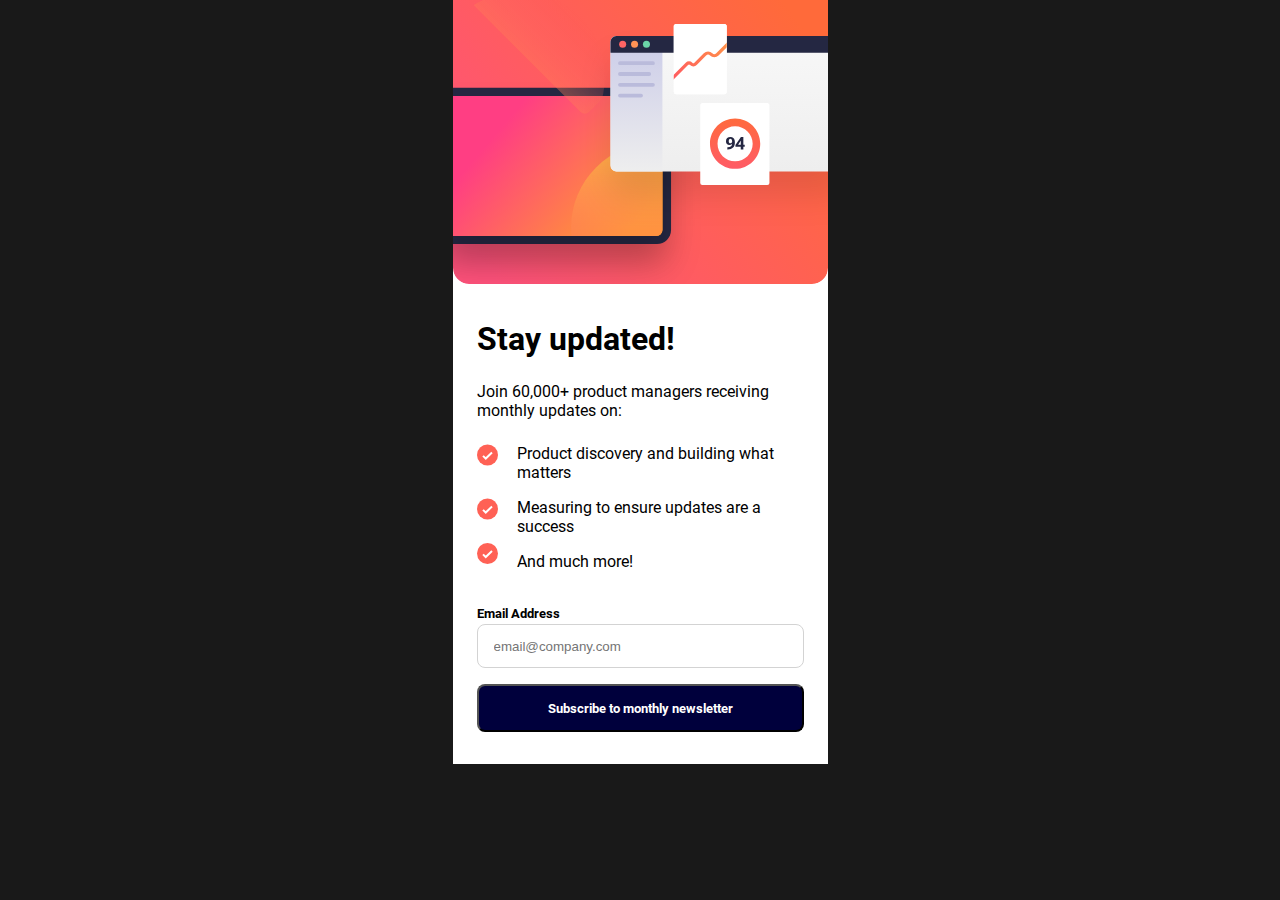
<file: newsletter-sign-up-with-success-message-main/index.html>
<!DOCTYPE html>
<html lang="en">
<head>
  <meta charset="UTF-8">
  <meta name="viewport" content="width=device-width, initial-scale=1.0"> <!-- displays site properly based on user's device -->

  <link rel="icon" type="image/png" sizes="32x32" href="./assets/images/favicon-32x32.png">
  <link rel="stylesheet" href="style.css">
  
  <title>News Letter Form</title>

</head>
<body>
  <main>
    <div class="ill-sign-in">
      <img src="./assets/images/illustration-sign-up-mobile.svg" alt="sign-in">
    </div> 
    <div class="content">
      <div class="stay-up">
        <p>Stay updated!</p>
      </div>
      <div class="join">
        <p>Join 60,000+ product managers receiving monthly updates on:</p>
      </div>
      <div class="features-list">
        <div class="feature">
          <img src="./assets/images/icon-list.svg"/>
          <p>Product discovery and building what matters</p>
        </div>
        <div class="feature">
          <img src="./assets/images/icon-list.svg"/>
          <p>Measuring to ensure updates are a success</p>
        </div>
        <div class="feature">
          <img src="./assets/images/icon-list.svg"/>
          <p>And much more!</p>
        </div>
      </div>
      <form class="form">
        <div class="email-input">
          <label for="e-input">Email Address</label>
          <input id="e-input" placeholder="email@company.com" value="" type="email"/>
        </div>
        <input type="submit" value="Subscribe to monthly newsletter">
      </form>
    </div>
  </main>
</body>
</html>
</file>
<file: newsletter-sign-up-with-success-message-main/style.css>
@font-face {
    font-family: 'roboto';
    src: url('./assets/fonts/Roboto-Regular.ttf') format('truetype');
    font-weight: normal; 
    font-style: normal;  
}

@font-face {
    font-family: 'roboto-bold';
    src: url('./assets/fonts/Roboto-Bold.ttf') format('truetype');
}

* {
    margin: 0;
}

body {
    background-color: rgba(0, 0, 0, 0.900);
    font-family: 'roboto', sans-serif;
    display: flex;
    justify-content: center;
    align-items: center;
}

main {
    background-color: white;
    width: 375px;
}

.ill-sign-in {
    margin-bottom: 2rem;
}

.content {
    display: flex;
    flex-direction: column;
    padding-inline: 1.5rem;
}

.stay-up {
    font-family: 'roboto-bold', sans-serif;
    font-size: xx-large;
    margin-bottom: 1.5rem;
}

.join {
    margin-bottom: 0.5rem;
}

.feature {
    display: flex;
    gap: 1.2rem;
}

.feature > p {
    margin-top: 1rem;
}

.features-list {
    margin-bottom: 2.2rem;
}

.email-input {
    display: flex;
    flex-direction: column;
    font-size: small;
    font-family: 'roboto-bold', sans-serif;
    gap: 0.2rem;
    margin-bottom: 1rem;
}

.email-input > input {
    height: 2.5rem;
    border-radius: 0.5rem;
    border: 1px solid lightgray;
    padding-inline: 1rem;
}

.form > input {
    color: white;
    background-color: rgb(0, 0, 60);
    height: 3rem;
    width: 100%;
    border-radius: 0.5rem;
    margin-bottom: 2rem;
    font-family: 'roboto-bold', sans-serif;
    cursor: pointer;
}
</file>
